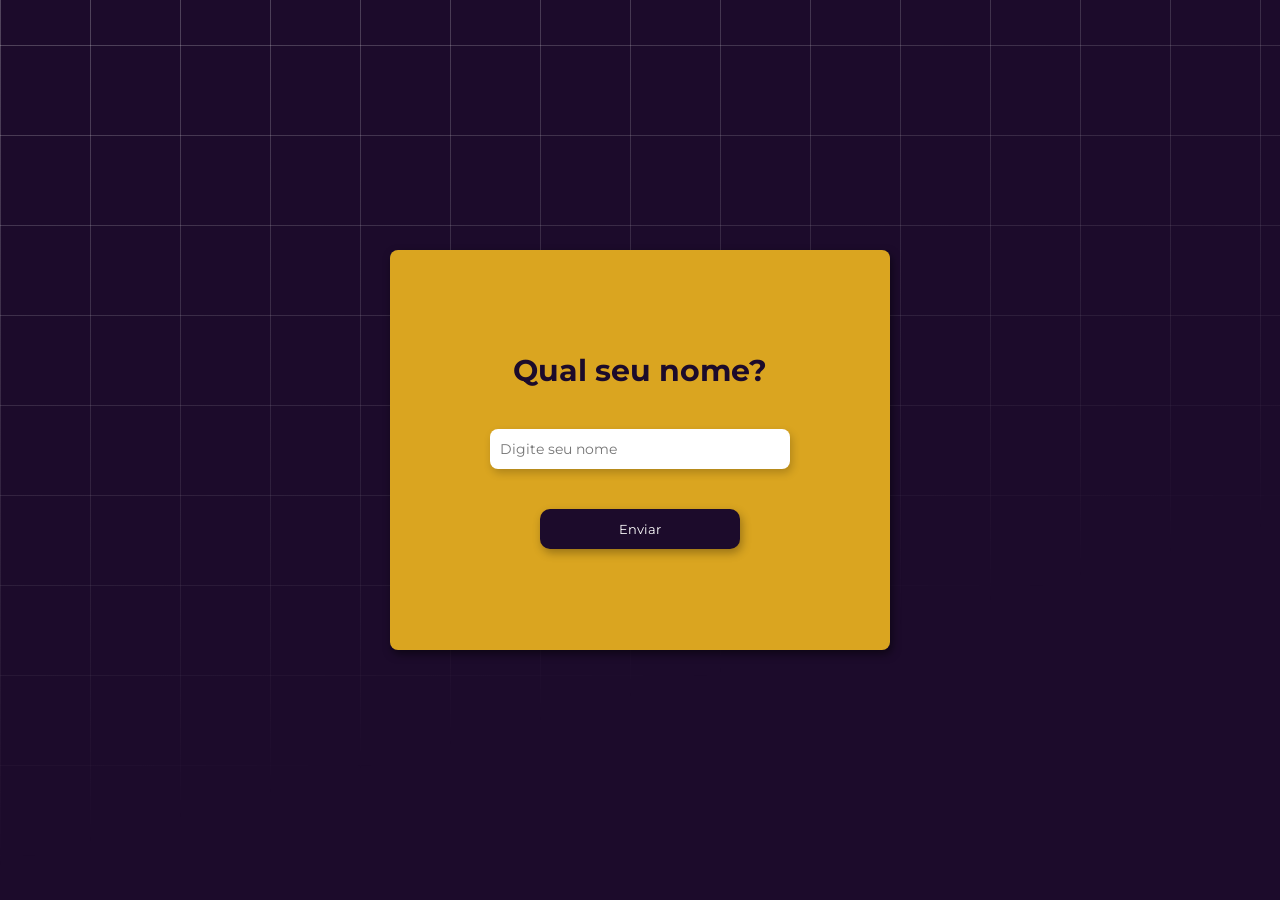
<file: index.html>
<!DOCTYPE html>
<html lang="pt-br">

<head>
    <meta charset="UTF-8">
    <meta name="viewport" content="width=device-width, initial-scale=1.0">
    <link rel="stylesheet" href="style.css">
    <title>Login</title>
</head>

<body>

    <section class="containerLogin">
        <h2>Qual seu nome?</h2>
        <input id="nome" placeholder="Digite seu nome" type="text">
        <button id="enviar">Enviar</button>
    </section>

    <script src="script.js"></script>
</body>

</html>
</file>
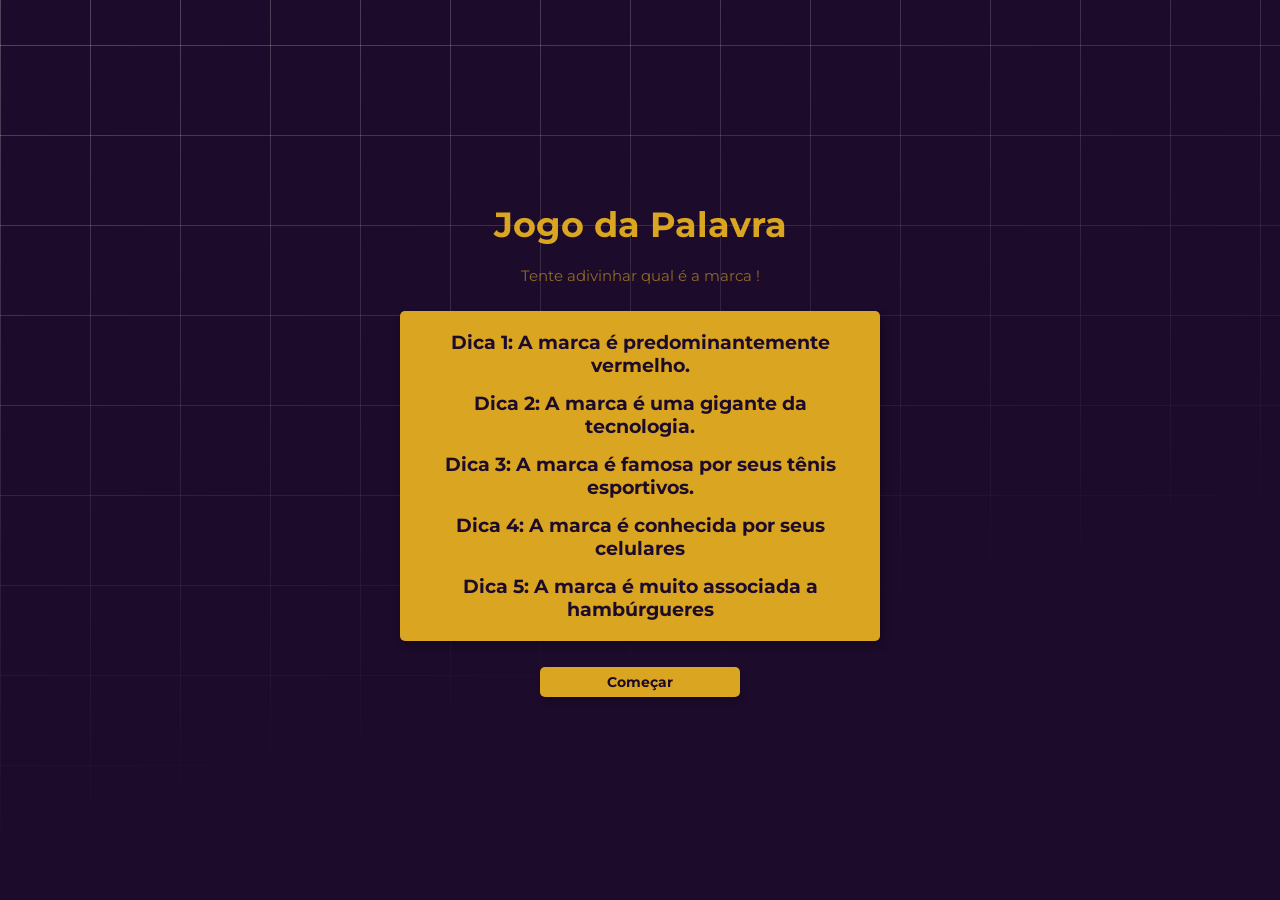
<file: home.html>
<!DOCTYPE html>
<html lang="pt-br">

<head>
    <meta charset="UTF-8">
    <meta name="viewport" content="width=device-width, initial-scale=1.0">
    <link rel="stylesheet" href="style.css">
    <title>Jogo de adivinha</title>
</head>

<body>

    <section class="container">

        <div class="title">
            <h1>Jogo da Palavra</h1>
            <p>Tente adivinhar qual é a marca !</p>
        </div>

        <div class="tips" id="tips">
            
        </div>

        <button id="comecar">Começar</button>

    </section>

    <script src="script.js"></script>
</body>

</html>
</file>
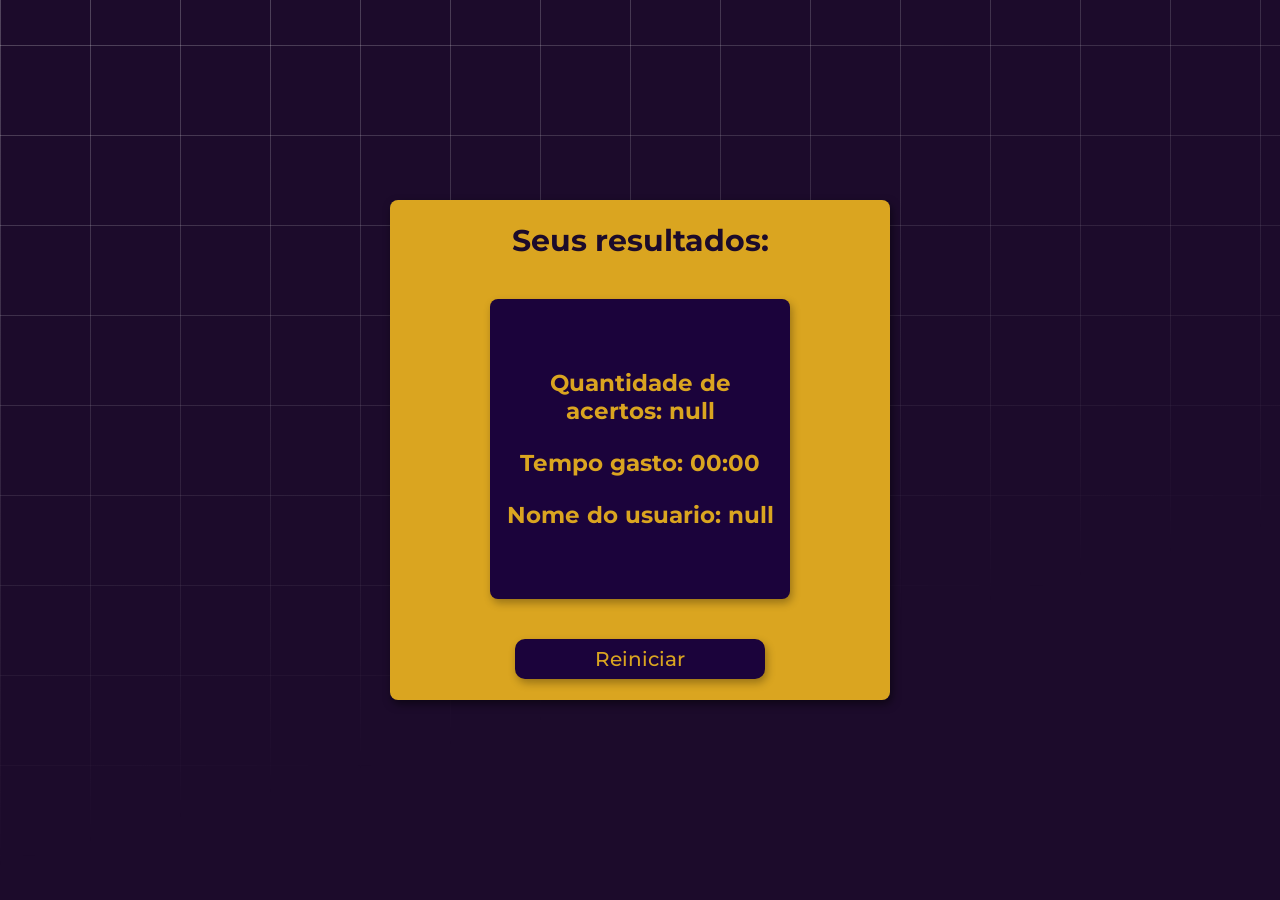
<file: resultado.html>
<!DOCTYPE html>
<html lang="pt-br">
<head>
    <meta charset="UTF-8">
    <meta name="viewport" content="width=device-width, initial-scale=1.0">
    <link rel="stylesheet" href="style.css">
    <title>Sucesso</title>
</head>
<body>
    
    <section class="containerResult">
        <h2>Seus resultados:</h2>
        <div id="Resultados">
        </div>
        <button id="reiniciar">Reiniciar</button>
    </section>

    <script src="script.js"></script>
</body>
</html>
</file>
<file: style.css>
@import url('https://fonts.googleapis.com/css2?family=Montserrat:ital,wght@0,100..900;1,100..900&display=swap');

:root {
    --color1: #1c0b2b;
    --color2: #daa520;
    --color3: #1b033b;
    --color4: #ffffff;
}

* {
    padding: 0;
    margin: 0;
    box-sizing: border-box;
    font-family: "Montserrat", sans-serif;
}

body {
    background-color: var(--color1);
    display: flex;
    align-items: center;
    justify-content: center;
    height: 100vh;
}

body::before {
    --line: hsl(0 0% 95% / 0.25);
    content: "";
    height: 100vh;
    width: 100vw;
    position: fixed;
    background:
        linear-gradient(90deg, var(--line) 1px, transparent 1px 10vmin) 0 -5vmin / 10vmin 10vmin,
        linear-gradient(var(--line) 1px, transparent 1px 10vmin) 0 -5vmin / 10vmin 10vmin;
    mask: linear-gradient(-15deg, transparent 30%, white);
    top: 0;
    z-index: -1;
}

.container,
.containerResult,
.containerLogin {
    width: 600px;
    height: 500px;
    display: flex;
    align-items: center;
    gap: 20px;
    justify-content: space-around;
    flex-direction: column;
    border-radius: 8px;
}

.containerLogin {
    background-color: #daa520;
    font-size: 24px;
    color: #1b033b;
    height: 400px;
    width: 400px;
}
.containerLogin button{
    width: 200px;
    height: 40px;
    box-shadow: 2px 4px 10px rgb(0, 0, 0, 0.3);
    border: none;
    background-color: #1c0b2b;
    color: #ffffff;
    border-radius: 10px;
    transition: 0.3s ease;
}
.containerLogin input{
    width: 60%;
    height: 40px;
    border-radius: 8px;
    font-size: 14px;
    border: none;
    padding-left: 10px;
    box-shadow: 2px 4px 8px rgb(0, 0, 0, 0.2);
}
.containerLogin button:hover{
    transform: translateY(-5px);
}
.containerLogin,
.containerResult {
    background-color: var(--color2);
    box-shadow: 2px 4px 8px rgb(0, 0, 0, 0.5);
    color: var(--color1);
    font-size: 20px;
    justify-content: center;
    gap: 40px;
    width: 500px;
    height: 400px;
}
.containerResult{
    height: 500px;
}
#Resultados {
    background-color: var(--color3);
    border-radius: 8px;
    width: 60%;
    height: 300px;
    box-shadow: 2px 4px 8px rgb(0, 0, 0, 0.3);
    color: var(--color2);
    display: flex;
    align-items: center;
    justify-content: center;
    flex-direction: column;
    text-align: center;
    padding: 10px;
}

.containerResult button {
    width: 50%;
    height: 40px;
    border-radius: 10px;
    border: none;
    font-size: 20px;
    font-weight: 500;
    background-color: var(--color3);
    color: var(--color2);
    box-shadow: 2px 4px 8px rgb(0, 0, 0, 0.3);
    transition: 0.5s ease;
}

.containerResult button:hover {
    transform: translateY(-5px);
}

#Resultados h2 {
    font-size: 23px;
}

.title {
    display: flex;
    align-items: center;
    justify-content: center;
    flex-direction: column;
    gap: 20px;
}

.container h1 {
    color: var(--color2);
    font-size: 35px;
}

.container p {
    color: rgba(218, 165, 32, 0.616);
    font-size: 15px;
}

.tips {
    background-color: var(--color2);
    border-radius: 5px;
    color: var(--color1);
    width: 80%;
    text-align: center;
    display: flex;
    align-items: center;
    justify-content: center;
    flex-direction: column;
    gap: 15px;
    padding: 20px;
    box-shadow: 2px 4px 8px rgb(0, 0, 0, 0.3);
}

.container button {
    width: 200px;
    height: 30px;
    border: none;
    background-color: var(--color2);
    color: var(--color1);
    box-shadow: 2px 4px 6px rgb(0, 0, 0, 0.2);
    font-size: 14px;
    font-weight: 700;
    border-radius: 5px;
    transition: 0.3s ease;
}

.container button:hover {
    transform: translateY(-3px);
    box-shadow: 2px 4px 6px rgb(0, 0, 0, 0.5);
}

@media screen and (max-width: 768px) {
    .containerResult {
        width: 300px;
    }

    #Resultados {
        width: 70%;
    }

    .containerResult button {
        width: 70%;
        font-size: 17px;
    }

    #Resultados h2 {
        font-size: 18px;
    }

    .containerResult h2 {
        font-size: 26px;
    }
    .containerLogin{
        width: 300px;
        font-size: 18px;
    }

    .tips h3 {
        font-size: 16px;
    }
}
</file>
